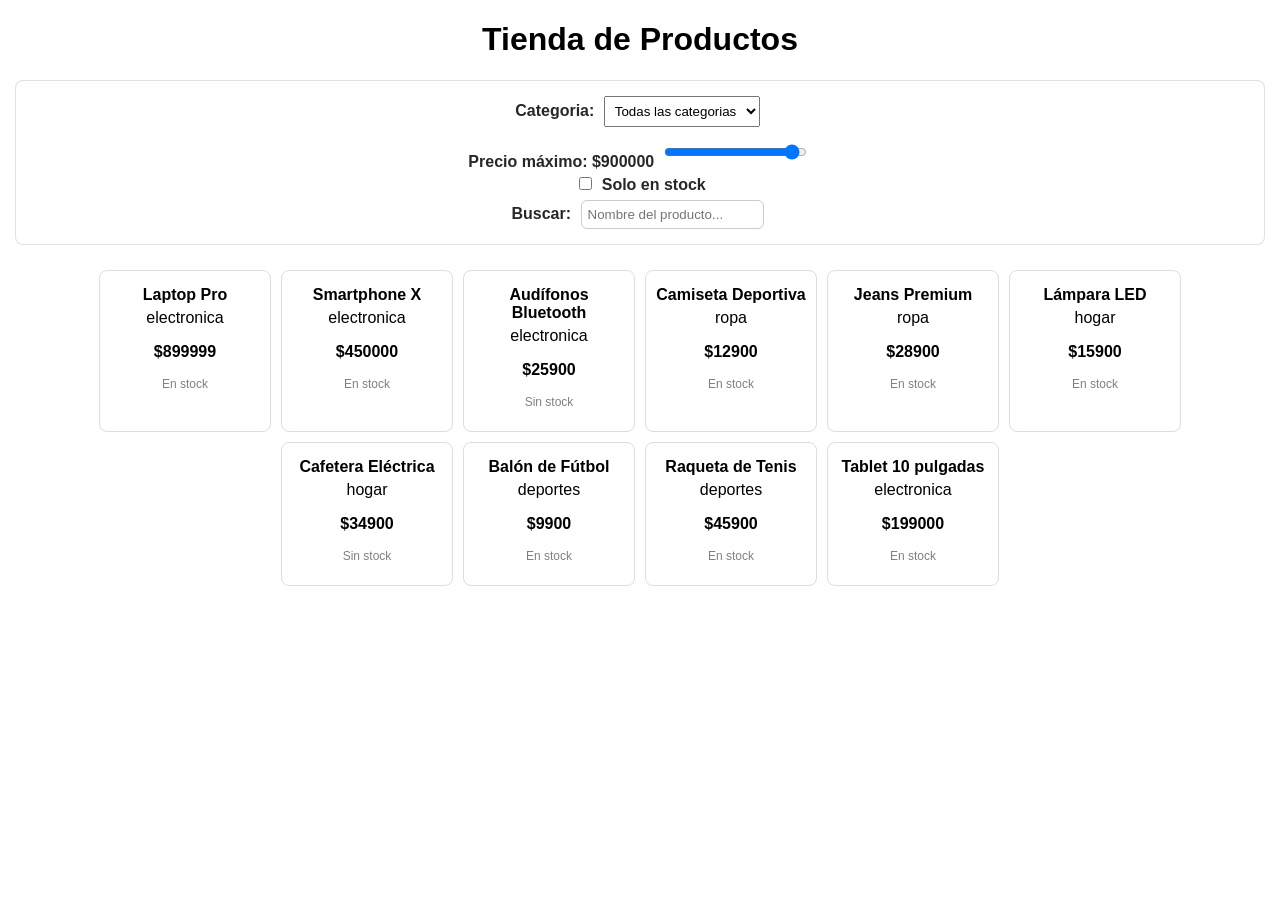
<file: index.html>
<!DOCTYPE html>
<html lang="es">
<head>
    <meta charset="UTF-8">
    <meta name="viewport" content="width=device-width, initial-scale=1.0">
    <title>Sistema de filtrado de Productos</title>
    <link rel="stylesheet" href="app.css">
</head>
<body>
    <header>
        <h1> Tienda de Productos</h1>
    </header>
    <main>
        <div class="filtros">
            <label for="categoria">Categoria: </label>
            <select id="categoria">
                <option value="todas">Todas las categorias</option>
                <option value="electronica">Electrónica</option>
                <option value="ropa">Ropa</option>
                <option value="hogar">Hogar</option>
                <option value="deportes">Deportes</option>
            </select>
            <div class="filtro">
                <label for="precio">Precio máximo: $<span id="precioValor">900000</span></label>
                <input type="range" id="precio" min="0" max="900000" value="900000" step="1000">
            </div>
            <div class="filtro">
                <label>
                    <input type="checkbox" id="enStock">
                    Solo en stock
                </label>
            </div>
            <div class="filtro">
                <label for="busqueda">Buscar:</label>
                <input type="text" id="busqueda" placeholder="Nombre del producto...">
            </div>
        </div>
        <section id="productos" class="producto-grid">
        </section>
    </main>
    <script src="productos.js"></script>
</body>
</html>
</file>
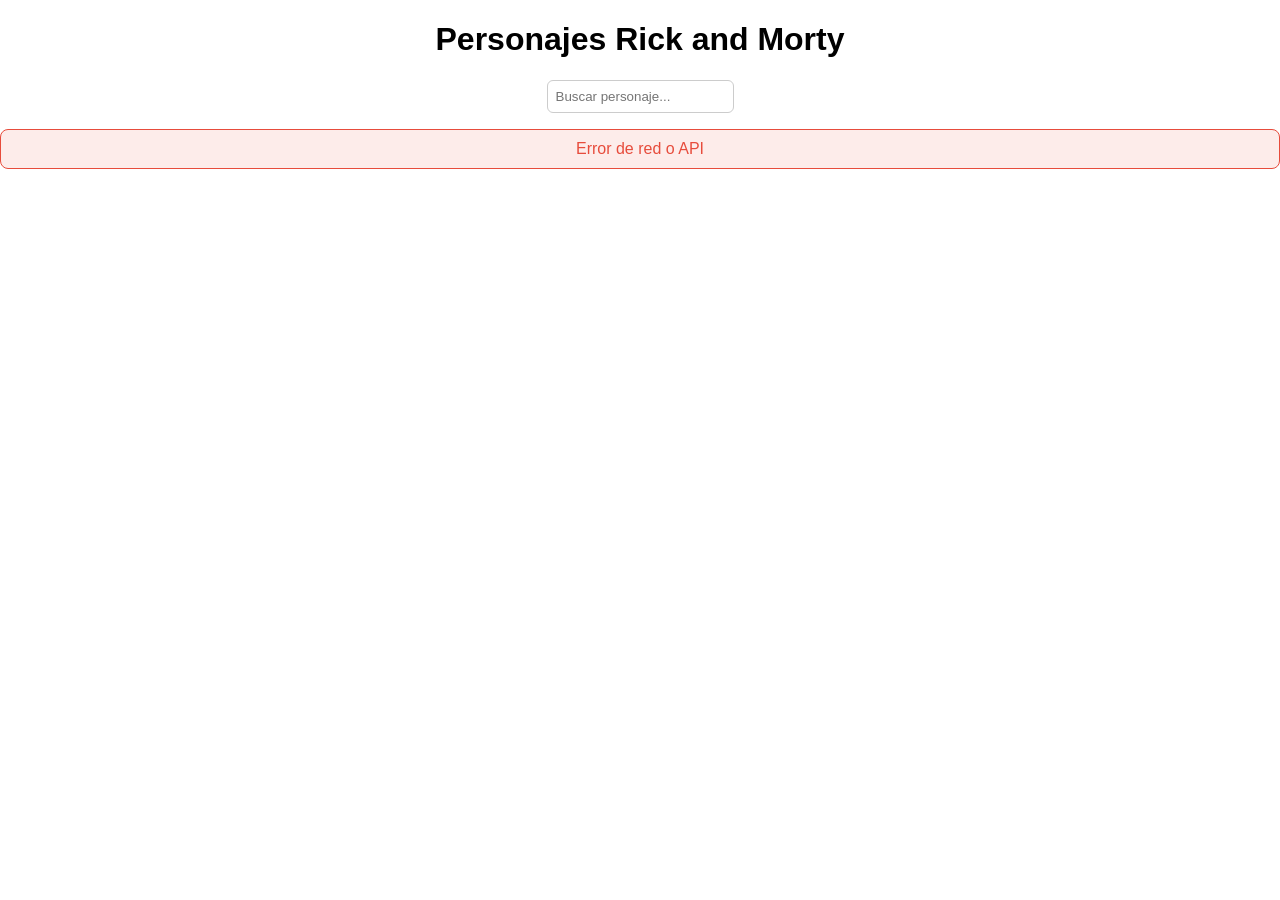
<file: api-demo.html>
<!DOCTYPE html>
<html lang="es">
<head>
    <meta charset="UTF-8">
    <title>API Demo</title>
    <link rel="stylesheet" href="app.css">
</head>
<body>

    <h1>Personajes Rick and Morty</h1>
    <input type="text" id="busqueda" placeholder="Buscar personaje...">
    <p id="estado">Cargando...</p>
    <div id="contenedor"></div>

    <script src="api.js"></script>
</body>
</html>
</file>
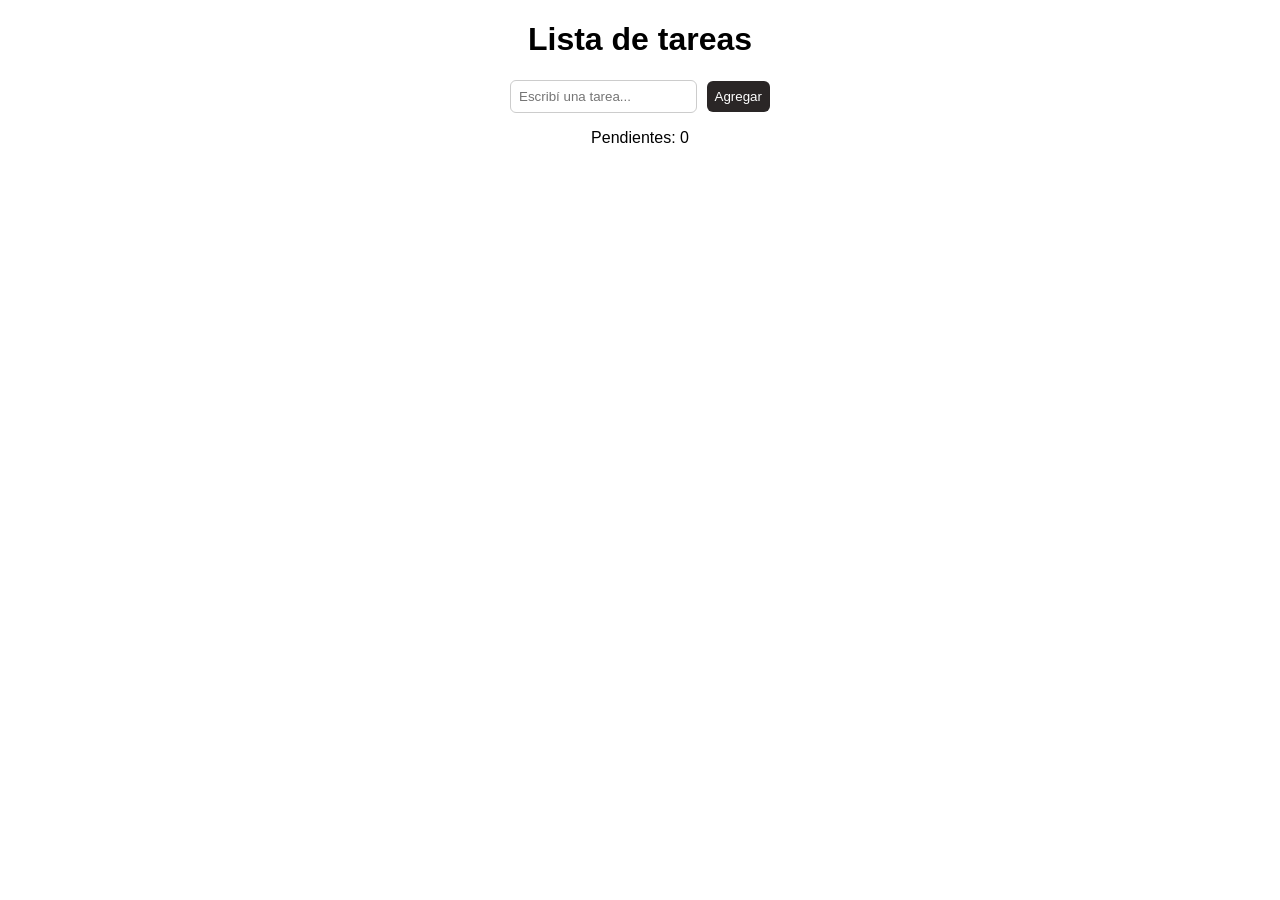
<file: todo.html>
<!DOCTYPE html>
<html lang="en">
<head>
    <meta charset="UTF-8">
    <meta name="viewport" content="width=device-width, initial-scale=1.0">
    <title>App</title>
    <link rel="stylesheet" href="app.css">
</head>
<body>
    <h1>Lista de tareas</h1>
    <form id="formTarea">
        <input type="text" id="inputTarea" placeholder="Escribí una tarea...">
        <button type="submit">Agregar</button>
    </form>
    <p>Pendientes: <span id="contador">0</span></p>
    <ul id="lista"></ul>

    <script src="todo.js"></script>
</body>
</html>
</file>
<file: app.css>
:root {
    --bg: #ffffff;
    --buttonbg: #2a2626;
    --colortext: #ffffff;
    --card: #b6bbf6;
    --bgli: #f2f2f2;
    --lihover:#bdb8b8;
    --success: #2ecc71;
    --error: #e74c3c;
    --warning: #f1c40f;
}
body {
    font-family: Arial;
    text-align: center;
    background: var(--bg);
    margin: 0;
}
.filtros {
    margin: 15px;
    background: #ffffff;
    padding: 10px;
    border-radius: 8px;
    border: 1px solid #dddd;
}
.filtros label {
    font-weight: bold;
    color: #2a2626;
}

.filtros input,
.filtros select {
    padding: 6px;
    margin: 5px;
}
.producto-grid {
    display: flex;
    flex-wrap: wrap;
    justify-content: center;
    gap: 10px;
    padding: 10px;
}
.producto-card {
    background: white;
    width: 150px;
    padding: 10px;
    border-radius: 8px;
    border: 1px solid #ddd;
}

.producto-card h3 {
    font-size: 16px;
    margin: 5px 0;
}
.precio {
    font-weight: bold;
}
.stock {
    font-size: 12px;
    color: gray;
}

form {
    margin-bottom: 15px;
}

input {
    padding: 8px;
    border: 1px solid #ccc;
    border-radius: 6px;
}
input:focus {
    outline: 2px solid var(--buttonbg);
}

button {
    background: var(--buttonbg);
    color: var(--colortext);
    padding: 8px;
    margin-left: 5px;
    cursor: pointer;
    border: none;
    border-radius: 6px;
}
button:hover{
    background: #444;
}

ul {
    list-style: none;
    padding: 0;
}

li {
    background: var(--bgli);
    margin: 5px auto;
    padding: 10px;
    width: 250px;
    display: flex;
    justify-content: space-between;
    transition: 0.3s;
}

li:hover {
    background: var(--lihover);
}

.completada{
    text-decoration: line-through;
    opacity: 0.6;
    color: var(--success);
}
li button{
    background: rgb(255, 255, 255);
    color: rgb(0, 0, 0);
    border: none;
    padding: 5px 8px;
    border-radius: 4px;
    cursor: pointer;
}
.card {
    width: 150px;
    background: var(--card);
    padding: 10px;
    border-radius: 10px;
    text-align: center;
    box-shadow: 0 4px 10px rgba(0, 0, 0,0.1);
    transition: 0.3s;
}
.card:hover{
    transform: translateY(-5px);
}

.card img {
    width: 100%;
    border-radius: 10px;
}
#contenedor {
    display: flex;
    flex-wrap: wrap;
    justify-content: center;
    gap: 10px;
}
.error {
    background: #fdecea;
    color: var(--error);
    border: 1px solid var(--error);
    padding: 10px;
    border-radius: 8px;
}
.vacio {
    text-align: center;
    color: #666;
    font-size: 18px;
    margin-top: 20px;
}
.loading {
    color: #2a2626;
    animation: pulse 1s infinite;
}
@keyframes pulse {
    0% { opacity: 1; }
    50% { opacity: 0.4; }
    100% { opacity: 1; }
}
</file>
